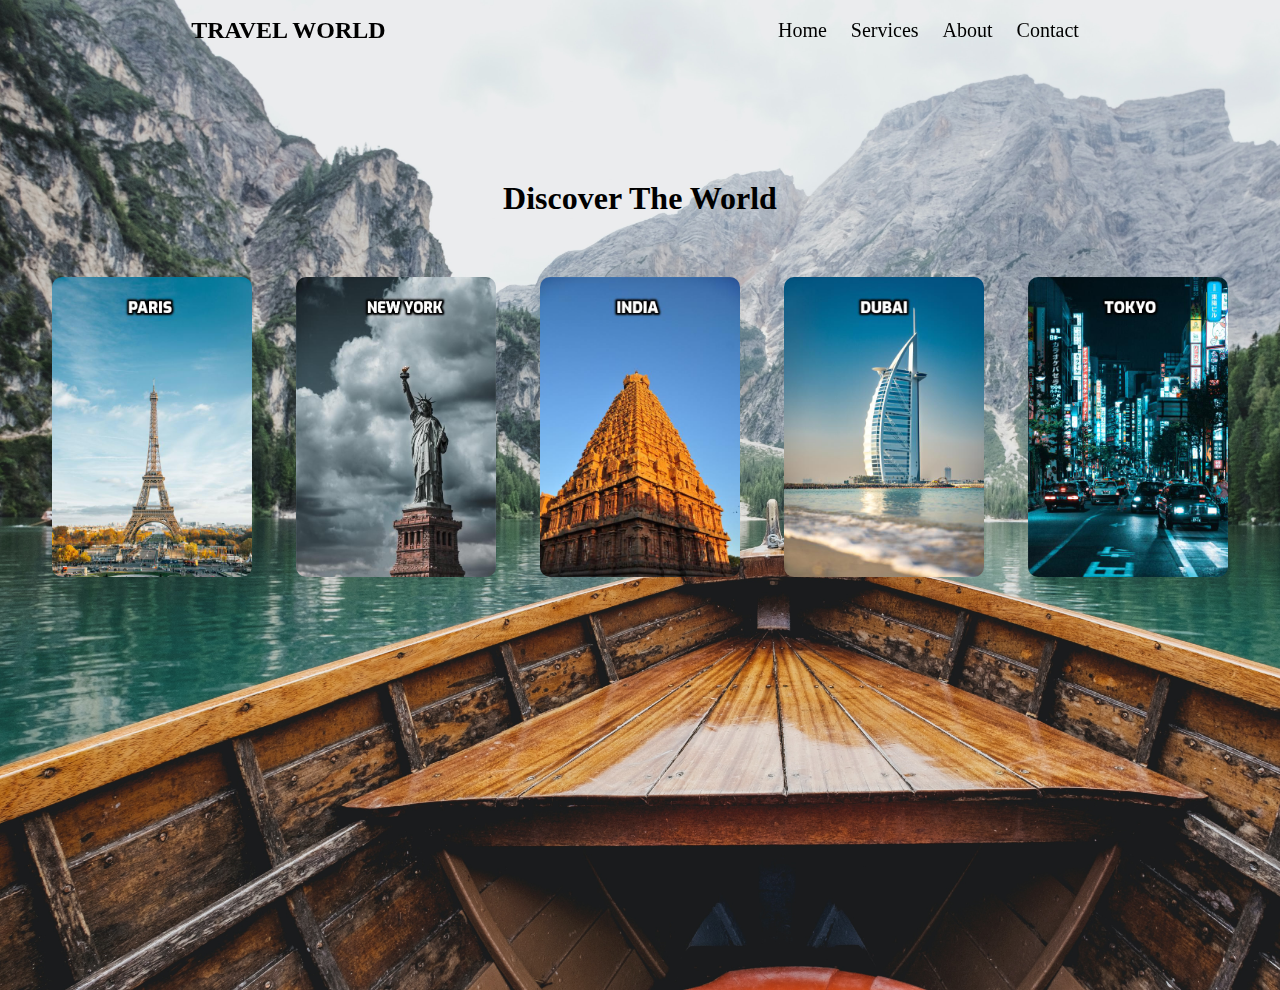
<file: Task 1/index.html>
<!DOCTYPE html>
<html lang="en">

<head>
    <meta charset="UTF-8">
    <meta name="viewport" content="width=device-width, initial-scale=1.0">
    <title>Travel World</title>
    <link rel="stylesheet" href="style.css">
</head>

<body>
    <div class="container">
        <!-- Header section -->
        <div id="home"></div>
        <header id="home">
            <h2>TRAVEL WORLD</h2>
            <nav id="menu">
                <a href="#home">Home</a>
                <a href="#services">Services</a>
                <a href="#about">About</a>
                <a href="#contact">Contact</a>
            </nav>
        </header>
        <!-- Content Section -->
        <main id="services">
            <h1>Discover The World</h1>
            <section id="servicesection" align="center">
                <a class="box" href=""><img src="./Photo/Paris.jpg" height="300px" width="200px" alt=""></a>
                <a class="box" href=""><img src="./Photo/NY.jpg" height="300px" width="200px" alt=""></a>
                <a class="box" href=""><img src="./Photo/India.jpg" height="300px" width="200px" alt=""></a>
                <a class="box" href=""><img src="./Photo/Dubai.jpg" height="300px" width="200px" alt=""></a>
                <a class="box" href=""><img src="./Photo/Tokyo.jpg" height="300px" width="200px" alt=""></a>
            </section>
        </main>
    </div>
    </div>


</body>

</html>
</file>
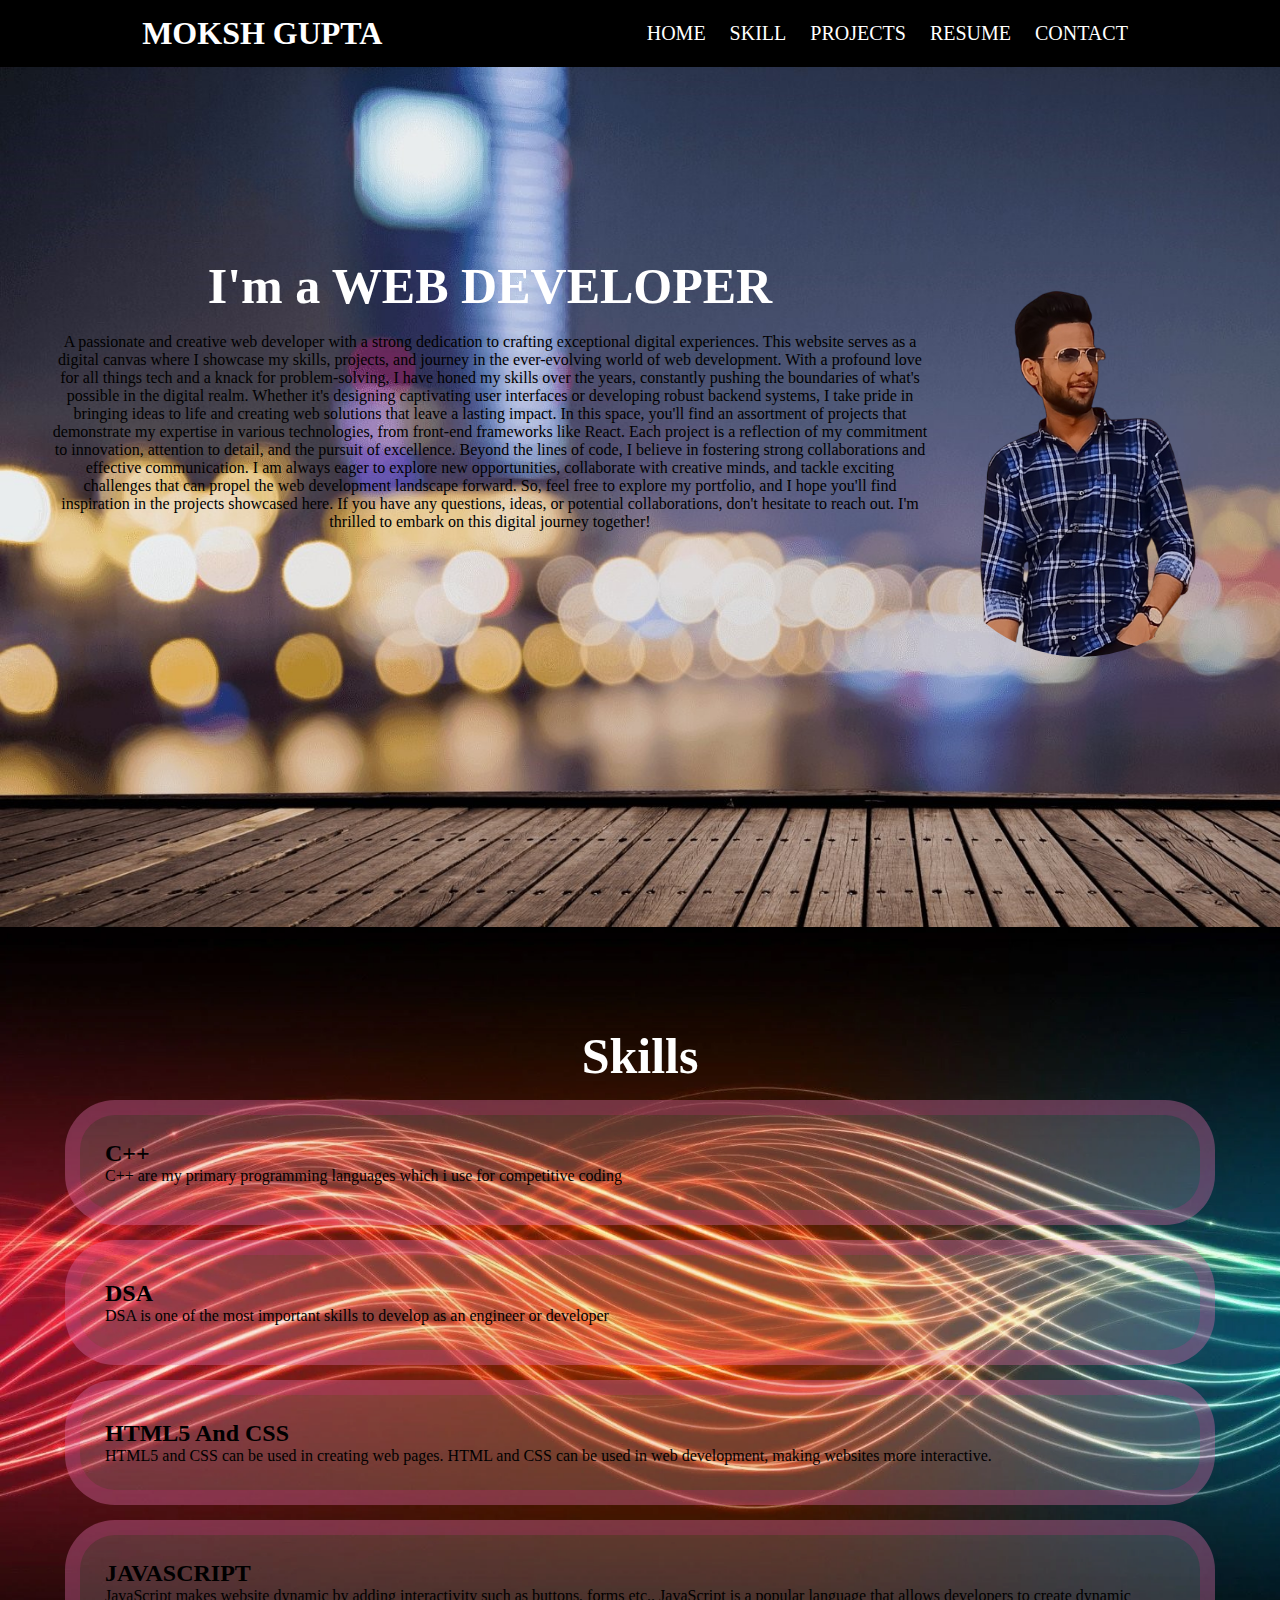
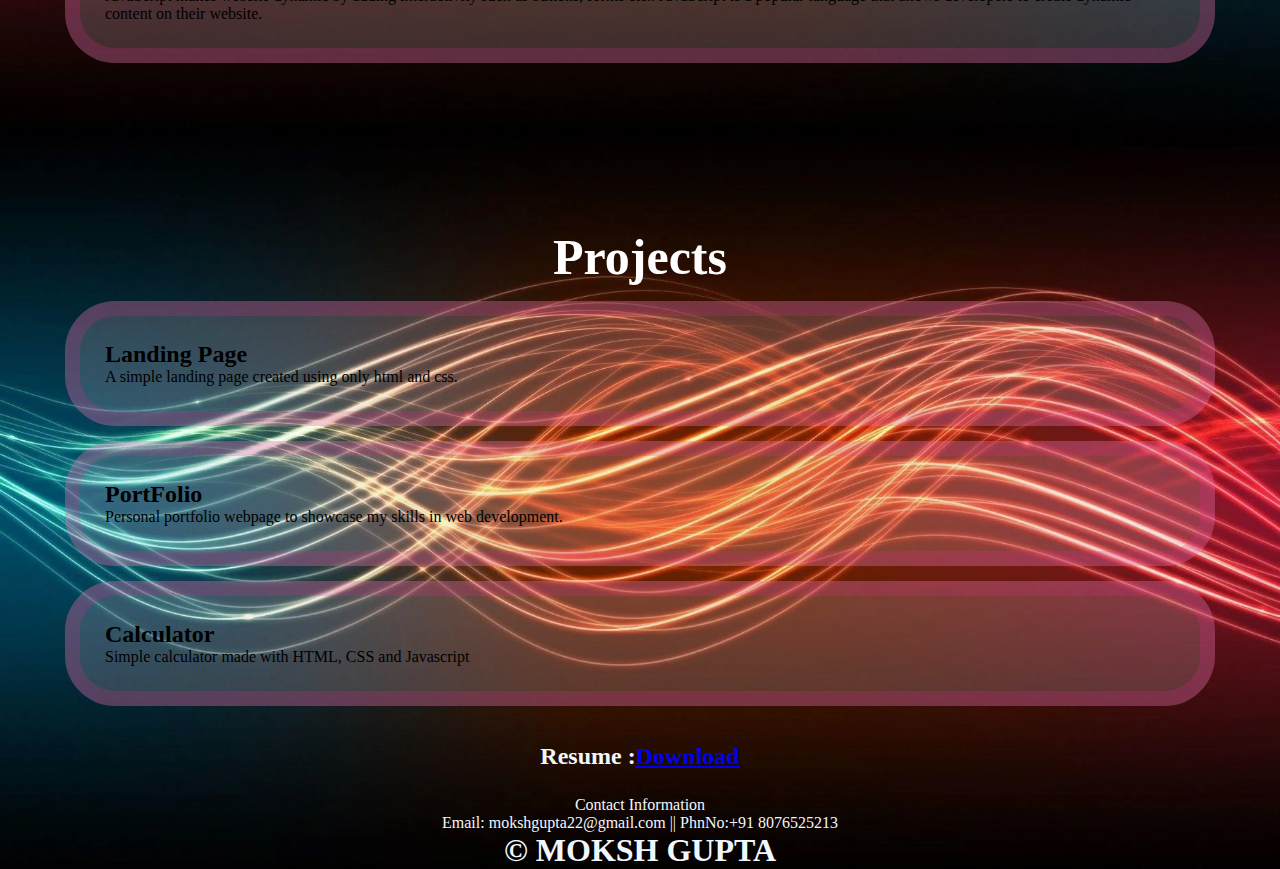
<file: Task 2/index.html>
<!DOCTYPE html>
<html lang="en">

<head>
    <meta charset="UTF-8">
    <meta name="viewport" content="width=device-width, initial-scale=1.0">
    <title>PortFolio</title>
    <link rel="stylesheet" href="style.css">
</head>

<body>

    <div id="container">
        <!-- Header section -->
        <div id="home"></div>
        <header>
            <h1 id="logo">MOKSH GUPTA</h1>
            <nav id="menu">
                <a href="#home">HOME</a>
                <a href="#skill">SKILL</a>
                <a href="#project">PROJECTS</a>
                <a href="#resume">RESUME</a>
                <a href="#contact">CONTACT</a>
            </nav>
        </header>
        <!-- Main section -->
        <main>
            <!-- About Section  -->
            <section id="about">

                <p class="about">
                    <img src="./assest/dp.png" height="400px" width="300px" alt="" float="right">
                <h1 class="h1l" align="center">I'm a WEB DEVELOPER</h1>
                <br>
                <p align="center">A passionate and creative web developer with a strong dedication to crafting
                    exceptional digital experiences. This website serves as a digital canvas where I showcase my skills,
                    projects, and journey in the ever-evolving world of web development.
                    With a profound love for all things tech and a knack for problem-solving, I have honed my skills
                    over the years, constantly pushing the boundaries of what's possible in the digital realm. Whether
                    it's designing captivating user interfaces or developing robust backend systems, I take pride in
                    bringing ideas to life and creating web solutions that leave a lasting impact.

                    In this space, you'll find an assortment of projects that demonstrate my expertise in various
                    technologies, from front-end frameworks like React. Each project is a reflection of my commitment to
                    innovation, attention to detail, and the
                    pursuit of excellence.

                    Beyond the lines of code, I believe in fostering strong collaborations and effective communication.
                    I am always eager to explore new opportunities, collaborate with creative minds, and tackle exciting
                    challenges that can propel the web development landscape forward.
                    So, feel free to explore my portfolio, and I hope you'll find inspiration in the projects showcased
                    here. If you have any questions, ideas, or potential collaborations, don't hesitate to reach out.
                    I'm thrilled to embark on this digital journey together!<br><br></p>
                </p>
                </p>
            </section>


            <!-- Skill Section  -->
            <section id="skill">
                <h1 class="h1l" align="center" font-size="200px">Skills</h1>
                <ul id="skillsList">
                    <div class="sl">
                        <li>
                            <h2>C++</h2>
                        </li>
                        <p>
                            C++ are my primary programming languages which i use for competitive coding
                        </p>
                    </div>
                    <div class="sl">
                        <li>
                            <h2>DSA</h2>
                        </li>
                        <p>
                            DSA is one of the most important skills to develop as an engineer or developer
                        </p>
                    </div>
                    <div class="sl">
                        <li>
                            <h2>HTML5 And CSS</h2>
                        </li>
                        <p>
                            HTML5 and CSS can be used in creating web pages.
                            HTML and CSS can be used in web development, making websites more interactive.
                        </p>
                    </div>
                    <div class="sl">
                        <li>
                            <h2>JAVASCRIPT</h2>
                        </li>
                        <p>
                            JavaScript makes website dynamic by adding interactivity such as buttons, forms etc..
                            JavaScript is a popular language that allows developers to create dynamic content on their
                            website.
                        </p>
                    </div>
                </ul>
            </section>

            <!-- Project Section  -->
            <section id="project">
                <h1 class="h1l" align="center">Projects</h1>
                <div class="sl">
                    <h2>Landing Page</h2>
                    <p>
                        A simple landing page created using only html and css.<br />
                    </p>
                </div>
                <div class="sl">
                    <h2>PortFolio</h2>
                    <p>
                        Personal portfolio webpage to showcase my skills in web development.<br />
                    </p>
                </div>
                <div class="sl">
                    <h2>Calculator</h2>
                    <p>
                        Simple calculator made with HTML, CSS and Javascript<br />
                    </p>
                </div>


                <!-- Resume Section  -->
                <section id="resume">
                    <h2>Resume : </h2>
                    <a href="./assest/Moksh Gupta Resume.pdf" download>
                        <h2>Download</h2>
                    </a>
                </section>
                <!-- Contact Section -->
                <section id="contact">
                    <p align=center>Contact Information <br>
                        Email: mokshgupta22@gmail.com
                        || PhnNo:+91 8076525213
                    </p>
                    <!-- footer section  -->
                    <footer id="footer">
                        <h1>&copy; MOKSH GUPTA</h1>
                    </footer>

                </section>
            </section>

        </main>
    </div>
</body>

</html>
</file>
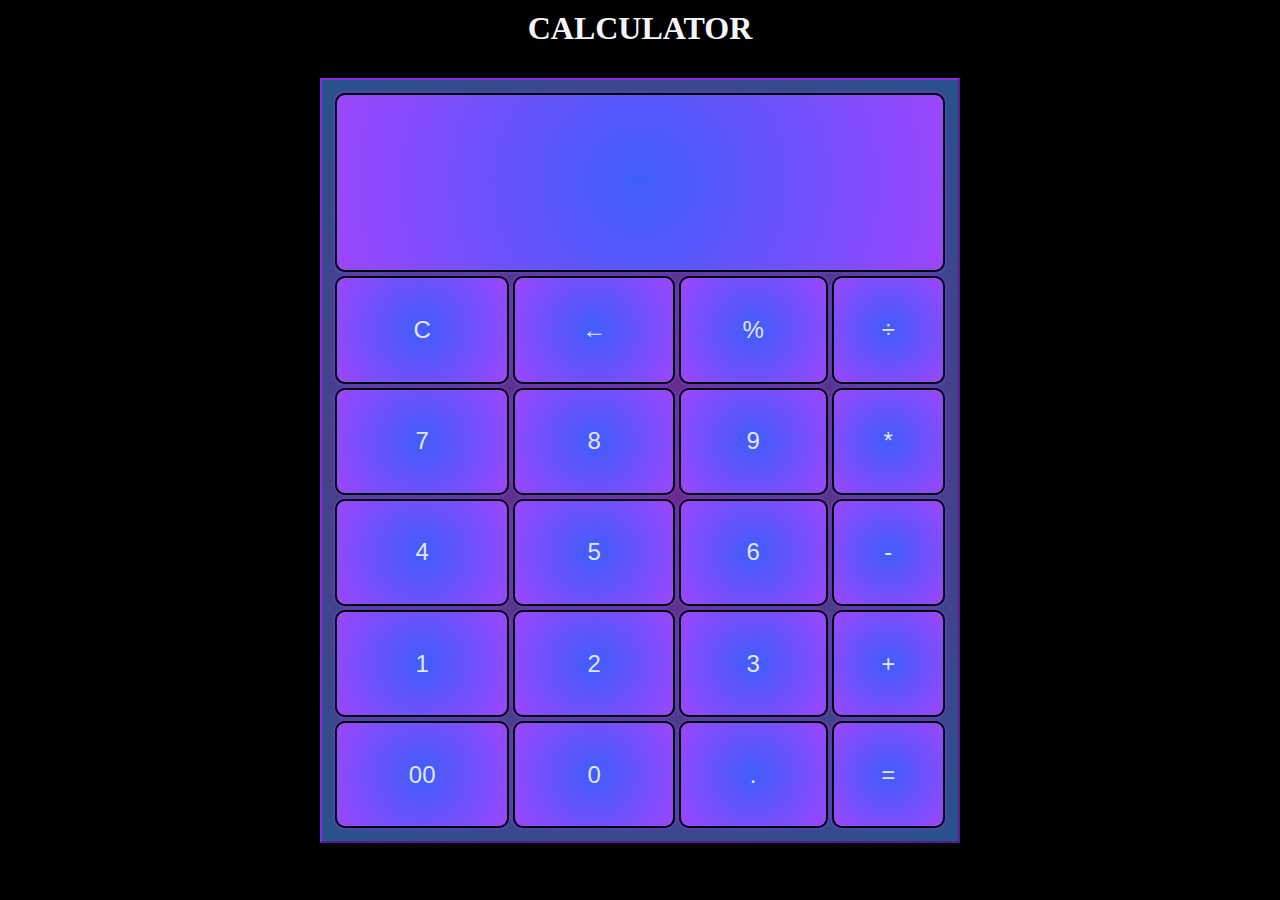
<file: Task 3/index.html>
<!DOCTYPE html>
<html lang="en">
<head>
  <meta charset="UTF-8">
  <meta name="viewport" content="width=device-width, initial-scale=1.0">
  <title>CALCULATOR</title>
  <link rel="stylesheet" href="style.css">
</head>
<body>
  <div class="container">
    <h1 align="center">CALCULATOR</h1>
    <table border="2px blue" align="center" >
      <!-- Input -->
      <th colspan='4'><input type="button" id='display' value=""></th>
      <!-- Buttons AC Back Percent Divide-->
      <tr>
        <td><button onclick='clearAll()' >C</button></td>
        <td><button onclick='back()'>&larr;</button></td>
        <td><button onclick='appendoperator("%")'>%</button></td>
        <td><button onclick='appendoperator("/")'>&divide;</button></td>
      </tr>
      <!-- Numbers and Operators Rows 7 to 9 And * -->
      <tr>
        <td><button onclick="appendnumber('7')">7</button></td>
        <td><button onclick="appendnumber('8')">8</button></td>
        <td><button onclick="appendnumber('9')">9</button></td>
        <td><button onclick='appendoperator("*")'>*</button></td>
      </tr>
      <!-- Numbers and Operators Rows 4 to 6 And - -->
      <tr>
        <td><button onclick="appendnumber('4')">4</button></td>
        <td><button onclick="appendnumber('5')">5</button></td>
        <td><button onclick="appendnumber('6')">6</button></td>
        <td><button onclick='appendoperator("-")'>-</button></td>
      </tr>
      <!-- Numbers and Operators Rows 1 to 3 And + -->
      <tr>
        <td><button onclick="appendnumber('1')">1</button></td>
        <td><button onclick="appendnumber('2')">2</button></td>
        <td><button onclick="appendnumber('3')">3</button></td>
        <td><button onclick='appendoperator("+")'>+</button></td>
      </tr>
      <tr>
        <td><button onclick="appendnumber('00')">00</button></td>
        <td><button onclick="appendnumber('0')">0</button></td>
        <td><button onclick='appendoperator(".")'>.</button></td>
        <td><button onclick='equalsTo()'>=</button></td>
      </tr>
    </table>
  </div>
  <script src="calculator.js"></script>
</body>
</html>
</file>
<file: Task 1/style.css>
*{
    margin:0;
    padding:0;
}
body{
    scroll-behavior: smooth;
}
.container{
 background-image: url(./Photo/homeimg.jpg);
 background-size:cover;
 min-height: 110vh;
 background-repeat: no-repeat;
 display: block;
 margin:0px;
}
header{
    display: flex;
    box-sizing: border-box;
    height:60px;
    width:100%;
    top: 0;
    justify-content:space-around;
    align-items: center;
    position: sticky;
}
main h1{
    text-align: center;
    margin-top: 120px;
    margin-bottom: 40px;
}
#menu a{
    font-size: 20px;
    padding: 10px 10px;
    text-decoration: none;
    color: black;
}
#menu a:hover{
    color:blue;
  }

#servicesection{
    width:100%;
    margin:0 auto;
    flex-direction: row;
    justify-content: center;
    align-items: center;
}
.box{
    transition: 1s;
    margin: auto;
    align-items: center;
}
.box img{
    transition: all 1.1s;
    border-radius: 10px;
    margin:20px;
}

.box img:hover{
 transform: scale(1.3);
 z-index: 2px;
}

#left{
    float: left;
    padding-left: 0;
}
</file>
<file: Task 2/style.css>
* {
    margin: 0;
    padding: 0;
}
header {
    display: flex;
    box-sizing: border-box;
    background-color: black;
    padding: 15px;
    /* height:60px; */
    width: 100%;
    top: 0;
    justify-content: space-around;
    color: white;
    align-items: center;
    position: sticky;
}
.h1l{
    font-size: 50px ;
    color:white;
}
#menu a {
    font-size: 20px;
    padding: 10px 10px;
    text-decoration: none;
    color: white;
}

#menu a:hover {
    color: deeppink;
}

#about {
    min-height: 80vh;
    padding: 90px 50px 50px 50px;
    justify-content: center;
    align-items: center;
    background-image: url(./assest/about.jpg);
    background-size: cover;
    color: rgb(0, 0, 0);
    
}
#about img {
    float: right;
    border-radius: 200px;
    margin:auto;
}

.about {
    margin-top: 100px;
}

#skill {
    min-width: fit-content;
    background-size: cover;
    background-image: url(./assest/skill.webp);
    min-height: 500px;
    padding: 100px 50px 50px 50px;
}
.sl {
    list-style: none;
    border: 15px solid rgba(226, 43, 144, 0.212);
    padding: 25px;
    margin: 15px;
    color: black;
    background-color: rgba(226, 198, 213, 0.212);
    border-radius: 50px;
}

#project {
    justify-content: center;
    align-items: center;
    background-size: cover;
    background-image: url(./assest/project.jpg);
    min-width: fit-content;
    min-height: 500px;
    padding: 100px 50px 0px 50px;
}

#resume {
    color: aliceblue;
    min-width: max-content;
    min-height: 50px;
    padding: 10px;
    margin: 5px 5px 5px 5px;
    justify-content: center;
    display: flex;
    align-items: center;

}

#contact p {
    justify-content: center;
    display: flex;
    align-items: center;
}
#contact{
    color: aliceblue;
}
#footer {
    color: aliceblue;
    justify-content: center;
    display: flex;
    align-items: center;
}
</file>
<file: Task 3/style.css>
h1{
    padding:10px;
    margin-top: 0px;
    color: whitesmoke;
}
body{
    margin:0px;
    padding:0px;
    background-color: rgb(0, 0, 0);
    height: 100vh;
}
table{
    table-layout: fixed;
    padding:10px;
    background: rgb(215,63,251);
    background: radial-gradient(circle, rgba(215,63,251,0.557102064458596) 0%, rgba(70,149,252,0.557102064458596) 100%);
    height:85vh;
    border-color: blueviolet  ;
    min-width:50% ;
}
button{
   background: rgb(63,94,251);
   background: radial-gradient(circle, rgba(63,94,251,1) 0%, rgba(156,70,252,1) 100%);
   margin:auto;
   padding:2px;
   width: 100%;
   height: 100%;
   font-size: x-large;
   border: 2px solid black;
   box-shadow: 0 0 0 2px rgba(108, 60, 210, 0.482);
   color: rgba(255, 255, 255, 0.87);
   border-radius: 10px;
}
button:hover{
    opacity: .6;
}
td,th{
    border:hidden;
}
input{
    box-shadow: 0 0 0 2px rgba(108, 60, 210, 0.482);
    border: 2px solid black;
    border-radius: 10px;
    text-align: right;
    background: rgb(63,94,251);
    background: radial-gradient(circle, rgba(63,94,251,1) 0%, rgba(156,70,252,1) 100%);
    color: rgb(255, 255, 255);
    min-width: 100%;
    min-height: 100%;
    font-size:xx-large;
    margin: auto;
    padding:10px;
}
</file>
